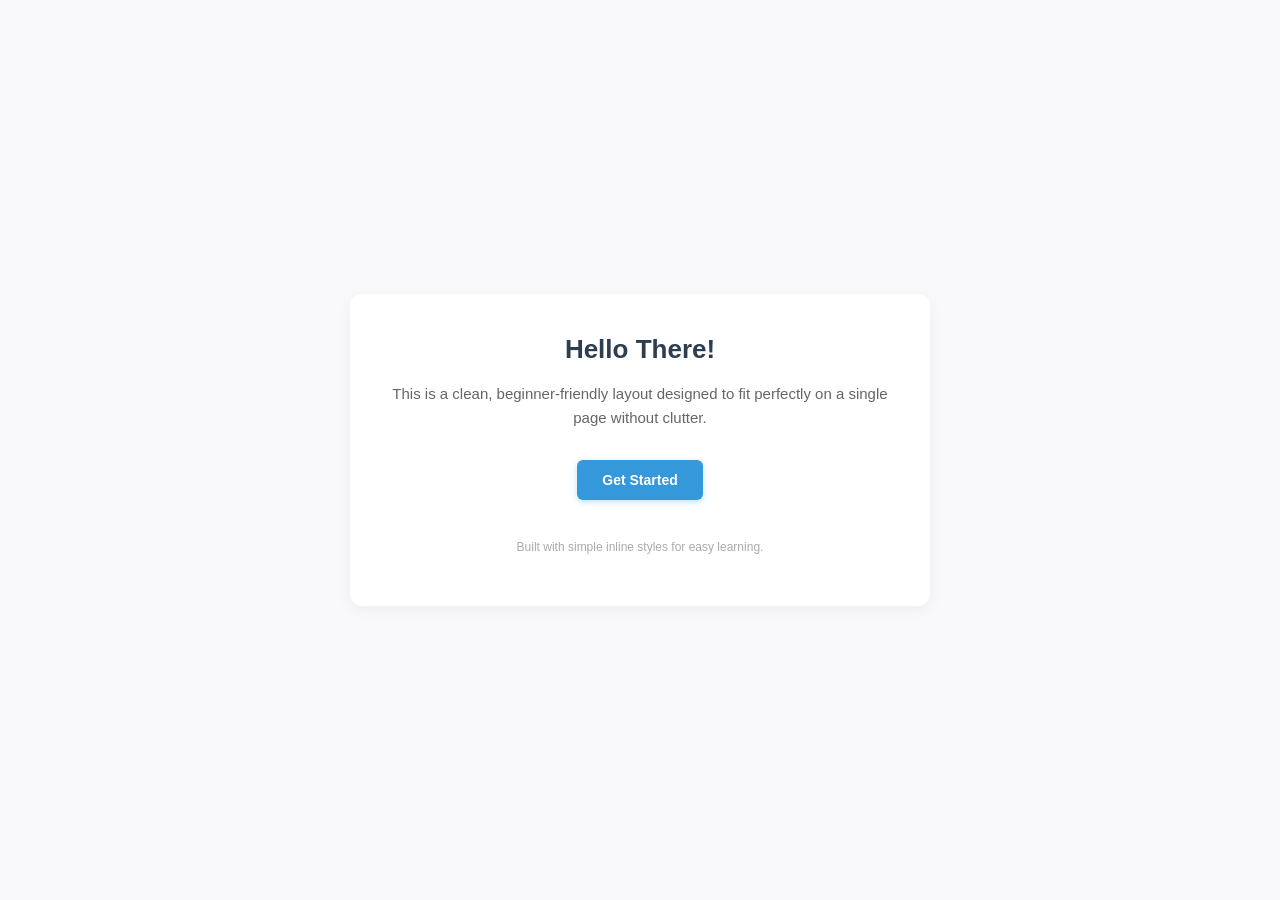
<file: example.html>
<!DOCTYPE html>
<html lang="en">
<head>
    <meta charset="UTF-8">
    <title>Simple Single-Page Template</title>
</head>
<body style="font-family: Arial, sans-serif; background-color: #f9f9fb; color: #333; margin: 0; padding: 40px; display: flex; justify-content: center; align-items: center; min-height: 100vh; box-sizing: border-box;">

    <!-- Single Centered Container -->
    <div style="background: #ffffff; padding: 40px; border-radius: 12px; max-width: 500px; width: 100%; box-shadow: 0 4px 15px rgba(0, 0, 0, 0.05); text-align: center;">
        
        <!-- Header Section -->
        <h1 style="color: #2c3e50; margin-top: 0; font-size: 26px;">Hello There!</h1>
        <p style="color: #666; font-size: 15px; line-height: 1.6; margin-bottom: 30px;">
            This is a clean, beginner-friendly layout designed to fit perfectly on a single page without clutter.
        </p>

        <!-- Call to Action Button (Basic & Advanced Styling) -->
        <a href="#" style="display: inline-block; background-color: #3498db; color: white; padding: 12px 25px; text-decoration: none; border-radius: 6px; font-weight: bold; font-size: 14px; box-shadow: 0 2px 6px rgba(52, 152, 219, 0.3);">
            Get Started
        </a>

        <!-- Simple Footer Note -->
        <p style="margin-top: 40px; font-size: 12px; color: #aaa;">
            Built with simple inline styles for easy learning.
        </p>

    </div>

</body>
</html>
</file>
